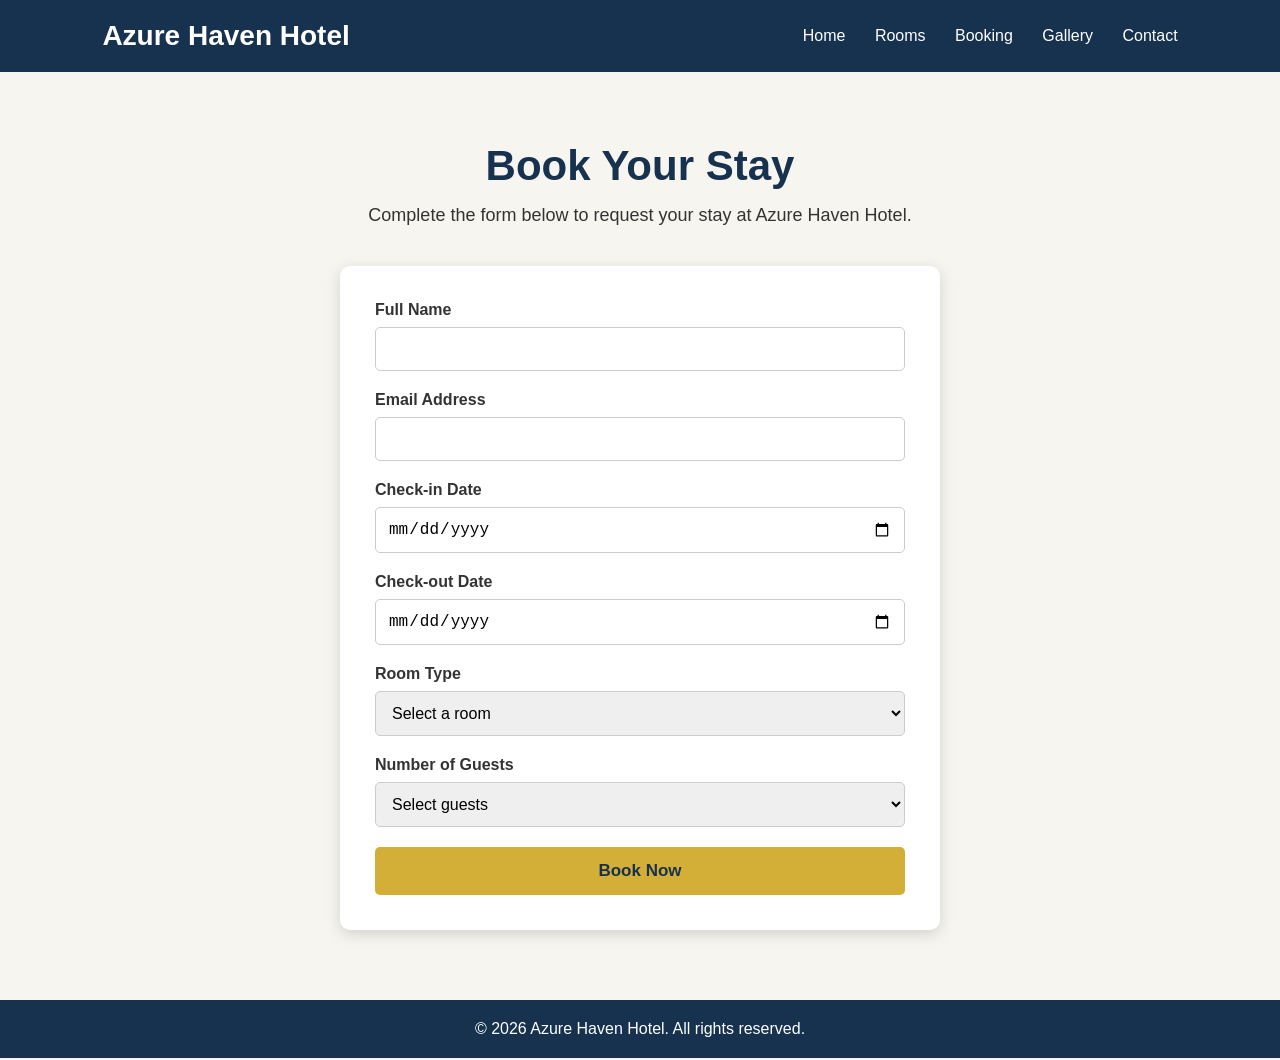
<file: hotel-booking/booking.html>
<!DOCTYPE html>
<html lang="en">

<head>
    <meta charset="UTF-8">
    <meta name="viewport" content="width=device-width, initial-scale=1.0">
    <title>Azure Haven Hotel | Booking</title>
    <link rel="stylesheet" href="css/style.css">
</head>

<body>

    <header>
        <h1>Azure Haven Hotel</h1>

        <nav aria-label="Main navigation">
            <a href="index.html">Home</a>
            <a href="rooms.html">Rooms</a>
            <a href="booking.html">Booking</a>
            <a href="gallery.html">Gallery</a>
            <a href="contact.html">Contact</a>
        </nav>
    </header>

    <main>
        <section class="booking-section">

            <h2>Book Your Stay</h2>
            <p>Complete the form below to request your stay at Azure Haven Hotel.</p>

            <form class="booking-form" id="bookingForm">

                <label for="fullName">Full Name</label>
                <input type="text" id="fullName" name="fullName" required>

                <label for="email">Email Address</label>
                <input type="email" id="email" name="email" required>

                <label for="checkIn">Check-in Date</label>
                <input type="date" id="checkIn" name="checkIn" required>

                <label for="checkOut">Check-out Date</label>
                <input type="date" id="checkOut" name="checkOut" required>

                <label for="roomType">Room Type</label>
                <select id="roomType" name="roomType" required>
                    <option value="">Select a room</option>
                    <option value="standard">Standard Room</option>
                    <option value="deluxe">Deluxe Room</option>
                    <option value="luxury">Luxury Suite</option>
                </select>

                <label for="guests">Number of Guests</label>
                <select id="guests" name="guests" required>
                    <option value="">Select guests</option>
                    <option value="1">1 Guest</option>
                    <option value="2">2 Guests</option>
                    <option value="3">3 Guests</option>
                    <option value="4">4 Guests</option>
                </select>

                <button type="submit">Book Now</button>

            </form>

        </section>
    </main>

    <footer>
        <p>&copy; 2026 Azure Haven Hotel. All rights reserved.</p>
    </footer>
    <script>
    document.getElementById("bookingForm").addEventListener("submit", function(event) {
        event.preventDefault();

        alert("Booking submitted successfully! Thank you for choosing Azure Haven Hotel.");

        this.reset();
    });
</script>

</body>

</html>
</file>
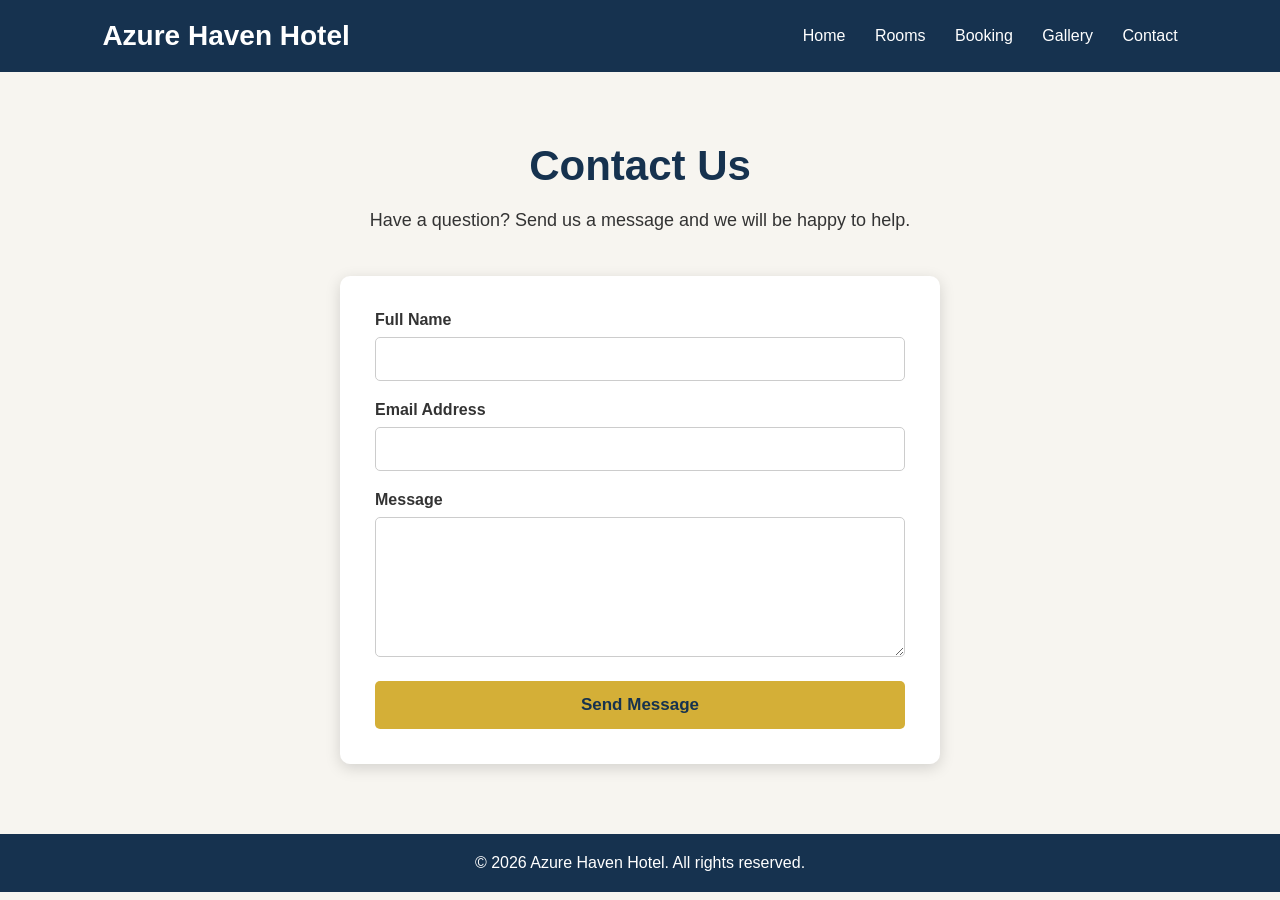
<file: hotel-booking/contact.html>
<!DOCTYPE html>
<html lang="en">

<head>
    <meta charset="UTF-8">
    <meta name="viewport" content="width=device-width, initial-scale=1.0">
    <title>Azure Haven Hotel | Contact</title>
    <link rel="stylesheet" href="css/style.css">
</head>

<body>

    <header>
        <h1>Azure Haven Hotel</h1>

        <nav aria-label="Main navigation">
            <a href="index.html">Home</a>
            <a href="rooms.html">Rooms</a>
            <a href="booking.html">Booking</a>
            <a href="gallery.html">Gallery</a>
            <a href="contact.html">Contact</a>
        </nav>
    </header>

    <main>
        <section class="contact-section">

            <h2>Contact Us</h2>
            <p>
                Have a question? Send us a message and we will be happy to help.
            </p>

            <form class="contact-form">

                <label for="contactName">Full Name</label>
                <input type="text" id="contactName" name="contactName" required>

                <label for="contactEmail">Email Address</label>
                <input type="email" id="contactEmail" name="contactEmail" required>

                <label for="message">Message</label>
                <textarea id="message" name="message" rows="6" required></textarea>

                <button type="submit">Send Message</button>

            </form>

        </section>
    </main>

    <footer>
        <p>&copy; 2026 Azure Haven Hotel. All rights reserved.</p>
    </footer>
    <script>
document.querySelector(".contact-form").addEventListener("submit", function(event) {
    event.preventDefault();

    alert("Message sent successfully! Thank you for contacting Azure Haven Hotel.");

    this.reset();
});
</script>

</body>

</html>
</file>
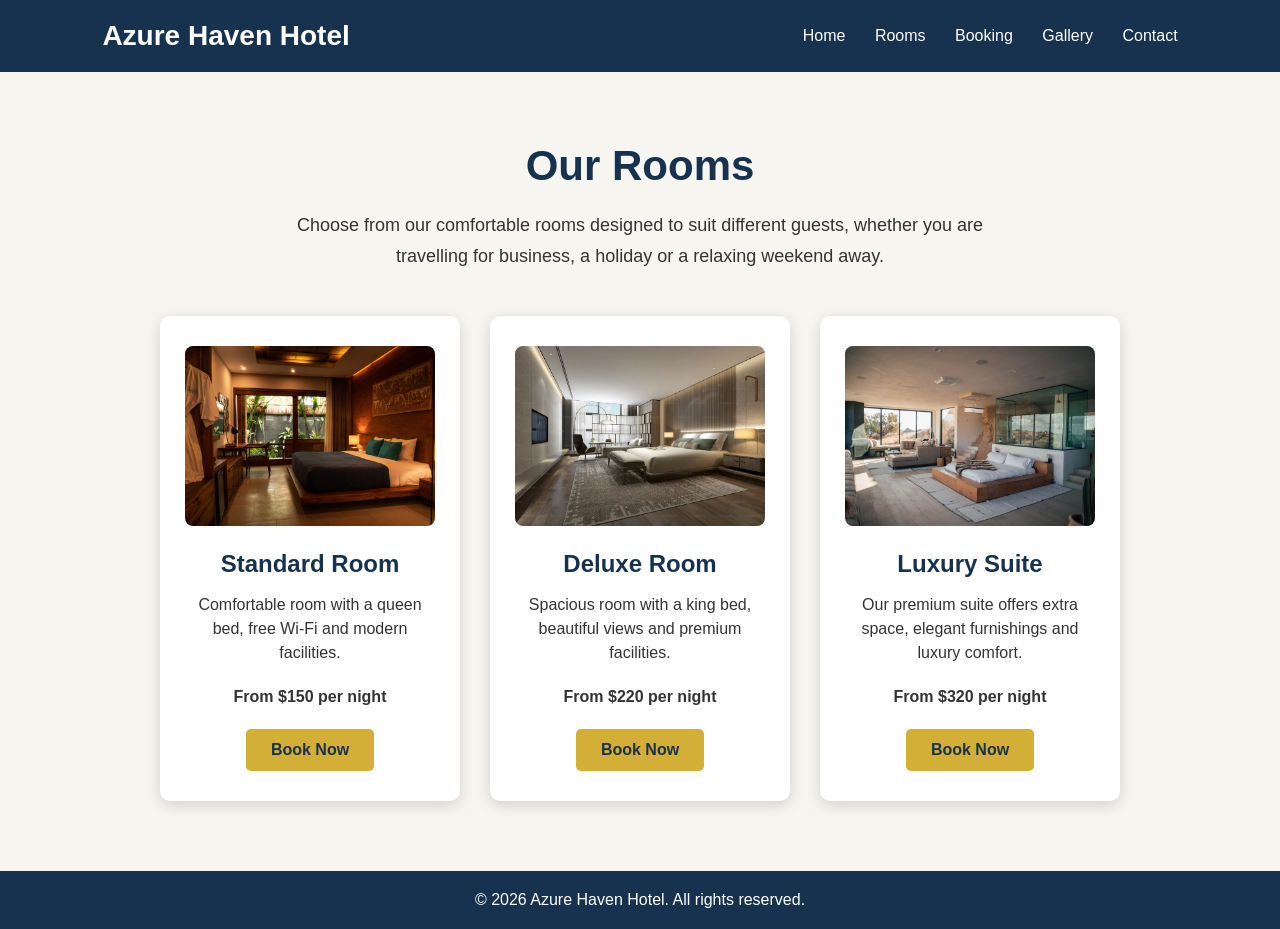
<file: hotel-booking/rooms.html>
<!DOCTYPE html>
<html lang="en">

<head>
    <meta charset="UTF-8">
    <meta name="viewport" content="width=device-width, initial-scale=1.0">
    <title>Azure Haven Hotel | Rooms</title>
    <link rel="stylesheet" href="css/style.css">
</head>

<body>

    <header>
        <h1>Azure Haven Hotel</h1>

        <nav aria-label="Main navigation">
            <a href="index.html">Home</a>
            <a href="rooms.html">Rooms</a>
            <a href="booking.html">Booking</a>
            <a href="gallery.html">Gallery</a>
            <a href="contact.html">Contact</a>
        </nav>
    </header>

    <main>
        <section class="rooms-section">

            <h2>Our Rooms</h2>

            <p>
                Choose from our comfortable rooms designed to suit different
                guests, whether you are travelling for business, a holiday
                or a relaxing weekend away.
            </p>

            <div class="rooms-container">

                <article class="room-card">
                    <img src="images/standard-room.jpg.avif"
     alt="Standard room at Azure Haven Hotel"
     class="room-image">
                    <h3>Standard Room</h3>
                    <p>Comfortable room with a queen bed, free Wi-Fi and modern facilities.</p>
                    <p><strong>From $150 per night</strong></p>
                    <a href="booking.html">Book Now</a>
                </article>

                <article class="room-card">
                    <img src="images/deluxe-room.jpg"
     alt="Deluxe room at Azure Haven Hotel"
     class="room-image">
                    <h3>Deluxe Room</h3>
                    <p>Spacious room with a king bed, beautiful views and premium facilities.</p>
                    <p><strong>From $220 per night</strong></p>
                    <a href="booking.html">Book Now</a>
                </article>

                <article class="room-card">
                    <img src="images/luxury-suite.jpg"
     alt="Luxury suite at Azure Haven Hotel"
     class="room-image">
                    <h3>Luxury Suite</h3>
                    <p>Our premium suite offers extra space, elegant furnishings and luxury comfort.</p>
                    <p><strong>From $320 per night</strong></p>
                    <a href="booking.html">Book Now</a>
                </article>

            </div>

        </section>
    </main>

    <footer>
        <p>&copy; 2026 Azure Haven Hotel. All rights reserved.</p>
    </footer>

</body>

</html>
</file>
<file: hotel-booking/css/style.css>
* {
    margin: 0;
    padding: 0;
    box-sizing: border-box;
}

body {
    font-family: Arial, sans-serif;
    background-color: #f7f5f0;
    color: #333;
}

header {
    background-color: #16324f;
    color: white;
    padding: 20px 8%;
    display: flex;
    justify-content: space-between;
    align-items: center;
}

header h1 {
    font-size: 28px;
}

nav a {
    color: white;
    text-decoration: none;
    margin-left: 25px;
    font-size: 16px;
}

nav a:hover {
    color: #d4af37;
}

main section {
    text-align: center;
    padding: 100px 20px;
}

main h2 {
    font-size: 42px;
    color: #16324f;
    margin-bottom: 20px;
}

main p {
    max-width: 700px;
    margin: 0 auto 30px;
    line-height: 1.7;
    font-size: 18px;
}

main section > a {
    display: inline-block;
    background-color: #d4af37;
    color: #16324f;
    padding: 14px 30px;
    text-decoration: none;
    border-radius: 5px;
    font-weight: bold;
}

main section > a:hover {
    transform: scale(1.05);
}

footer {
    background-color: #16324f;
    color: white;
    text-align: center;
    padding: 20px;
}
.hero-image {
    width: 100%;
    max-width: 1000px;
    height: 450px;
    object-fit: cover;
    border-radius: 10px;
    margin-bottom: 40px;
    box-shadow: 0 4px 15px rgba(0, 0, 0, 0.2);
}
/* Rooms Page */

.rooms-section {
    padding: 70px 8%;
}

.rooms-section > p {
    margin-bottom: 45px;
}

.rooms-container {
    display: flex;
    justify-content: center;
    gap: 30px;
    flex-wrap: wrap;
}

.room-card {
    background-color: white;
    width: 300px;
    padding: 30px 25px;
    border-radius: 10px;
    box-shadow: 0 4px 15px rgba(0, 0, 0, 0.15);
    text-align: center;
}

.room-card h3 {
    color: #16324f;
    font-size: 24px;
    margin-bottom: 15px;
}

.room-card p {
    font-size: 16px;
    margin-bottom: 20px;
    line-height: 1.5;
}

.room-card a {
    display: inline-block;
    background-color: #d4af37;
    color: #16324f;
    padding: 12px 25px;
    text-decoration: none;
    border-radius: 5px;
    font-weight: bold;
}

.room-card a:hover {
    transform: scale(1.05);
}
.room-image {
    width: 100%;
    height: 180px;
    object-fit: cover;
    border-radius: 8px;
    margin-bottom: 20px;
}
/* Booking Page */

.booking-section {
    padding: 70px 20px;
    text-align: center;
}

.booking-section h2 {
    font-size: 42px;
    color: #16324f;
    margin-bottom: 10px;
}

.booking-section > p {
    font-size: 18px;
    margin-bottom: 35px;
}

.booking-form {
    max-width: 600px;
    margin: 0 auto;
    background-color: white;
    padding: 35px;
    border-radius: 10px;
    box-shadow: 0 4px 15px rgba(0, 0, 0, 0.15);
    text-align: left;
}

.booking-form label {
    display: block;
    font-weight: bold;
    margin-bottom: 8px;
}

.booking-form input,
.booking-form select {
    width: 100%;
    padding: 12px;
    margin-bottom: 20px;
    border: 1px solid #ccc;
    border-radius: 5px;
    box-sizing: border-box;
    font-size: 16px;
}

.booking-form button {
    width: 100%;
    background-color: #d4af37;
    color: #16324f;
    padding: 14px;
    border: none;
    border-radius: 5px;
    font-size: 17px;
    font-weight: bold;
    cursor: pointer;
}

.booking-form button:hover {
    transform: scale(1.02);
}
/* Gallery Page */

.gallery-section {
    padding: 70px 20px;
    text-align: center;
}

.gallery-section h2 {
    font-size: 42px;
    color: #16324f;
    margin-bottom: 15px;
}

.gallery-section > p {
    font-size: 18px;
    margin-bottom: 40px;
}

.gallery-container {
    max-width: 1000px;
    margin: 0 auto;
    display: grid;
    grid-template-columns: repeat(2, 1fr);
    gap: 25px;
}

.gallery-container img {
    width: 100%;
    height: 300px;
    object-fit: cover;
    border-radius: 10px;
    box-shadow: 0 4px 15px rgba(0, 0, 0, 0.15);
}
/* Contact Page */

.contact-section {
    padding: 70px 20px;
    text-align: center;
}

.contact-section h2 {
    font-size: 42px;
    color: #16324f;
    margin-bottom: 15px;
}

.contact-section > p {
    font-size: 18px;
    margin-bottom: 40px;
}

.contact-form {
    max-width: 600px;
    margin: 0 auto;
    background-color: white;
    padding: 35px;
    border-radius: 10px;
    box-shadow: 0 4px 15px rgba(0, 0, 0, 0.15);
    text-align: left;
}

.contact-form label {
    display: block;
    font-weight: bold;
    margin-bottom: 8px;
}

.contact-form input,
.contact-form textarea {
    width: 100%;
    padding: 12px;
    margin-bottom: 20px;
    border: 1px solid #ccc;
    border-radius: 5px;
    box-sizing: border-box;
    font-size: 16px;
}

.contact-form button {
    width: 100%;
    background-color: #d4af37;
    color: #16324f;
    padding: 14px;
    border: none;
    border-radius: 5px;
    font-size: 17px;
    font-weight: bold;
    cursor: pointer;
}

.contact-form button:hover {
    transform: scale(1.02);
}

/* Responsive Design */

@media (max-width: 768px) {

    header {
        flex-direction: column;
        text-align: center;
    }

    nav {
        margin-top: 15px;
    }

    nav a {
        display: inline-block;
        margin: 5px 8px;
    }

    .hero-image {
        height: 300px;
    }

    .rooms-container {
        flex-direction: column;
        align-items: center;
    }

    .room-card {
        width: 90%;
    }

    .gallery-container {
        grid-template-columns: 1fr;
    }

    .booking-form,
    .contact-form {
        width: 90%;
        box-sizing: border-box;
    }
}
</file>
